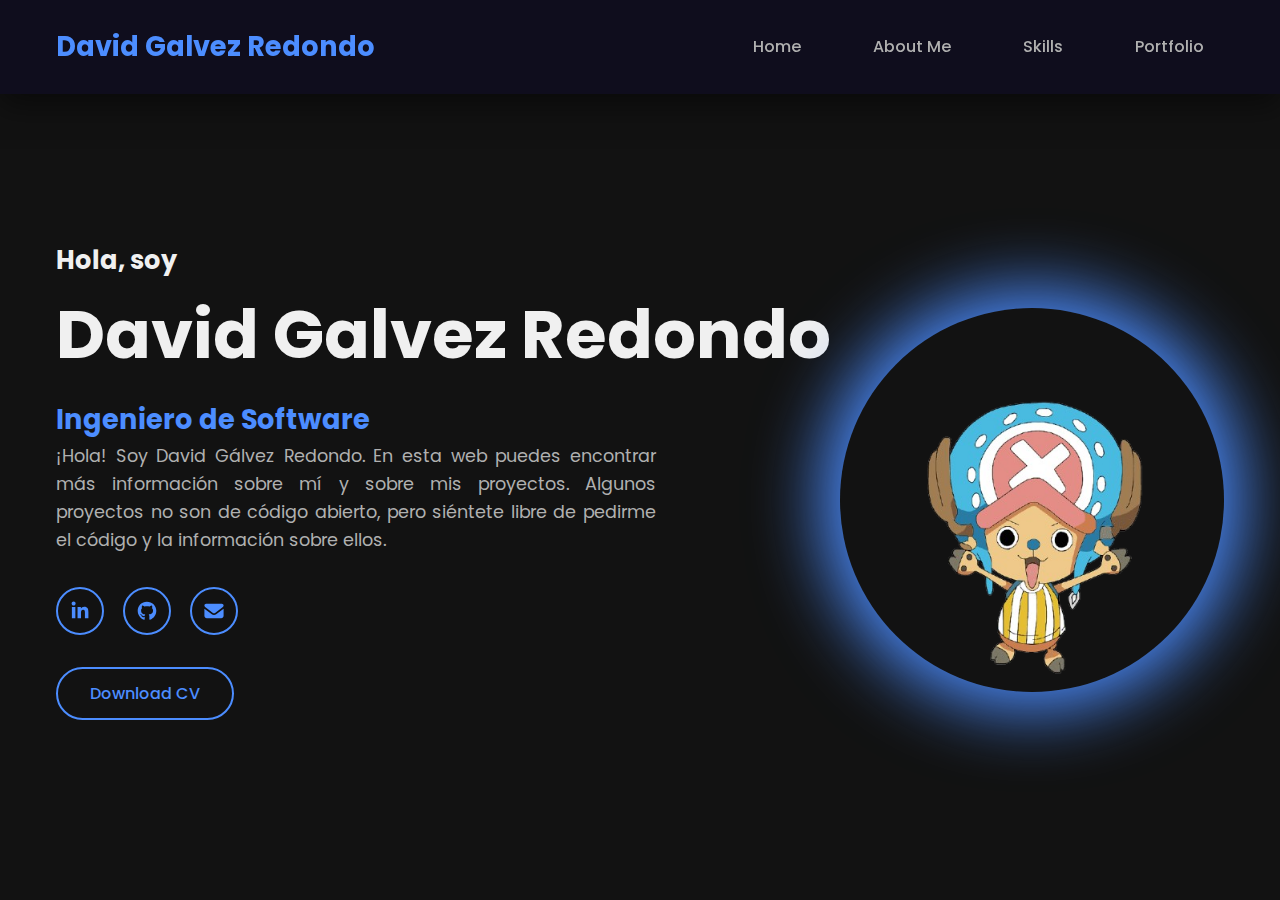
<file: Index.html>
<!DOCTYPE html>
<html lang="es">
<head>
    <meta charset="UTF-8" />
    <meta name="viewport" content="width=device-width, initial-scale=1.0" />
    <title>David Galvez Redondo</title>
    <link href="https://fonts.googleapis.com/css2?family=Poppins:wght@300;400;600;700&display=swap" rel="stylesheet"/>
    <link rel="stylesheet" href="css/style.css" />
</head>
<body>
    <header class="header">
        <div class="container">
            <h1 class="logo">David Galvez Redondo</h1>
            <nav>
                <ul class="nav-list">
                    <li><a href="#">Home</a></li>
                    <li><a href="about.html">About Me</a></li>
                    <li><a href="skills.html">Skills</a></li>
                    <li><a href="portfolio.html">Portfolio</a></li>
                </ul>
            </nav>
        </div>
    </header>

    <section class="hero">
        <div class="container hero-inner">
            <div class="hero-text">
                <h2>Hola, soy</h2>
                <h1>David&nbsp;Galvez&nbsp;Redondo</h1>
                <h3><span>Ingeniero&nbsp;de&nbsp;Software</span></h3>
                <p> ¡Hola! Soy David Gálvez Redondo. En esta web puedes encontrar más información sobre mí y sobre mis proyectos. Algunos proyectos no son de código abierto, pero siéntete libre de pedirme el código y la información sobre ellos.</p>
                <div class="social-links">
                    <a href="https://www.linkedin.com/in/davidgalvezredondo" target="_blank">
                        <svg xmlns="http://www.w3.org/2000/svg" viewBox="0 0 640 640" fill="currentColor" width="24" height="24">
                            <path d="M196.3 512L103.4 512L103.4 212.9L196.3 212.9L196.3 512zM149.8 172.1C120.1 172.1 96 147.5 96 117.8C96 103.5 101.7 89.9 111.8 79.8C121.9 69.7 135.6 64 149.8 64C164 64 177.7 69.7 187.8 79.8C197.9 89.9 203.6 103.6 203.6 117.8C203.6 147.5 179.5 172.1 149.8 172.1zM543.9 512L451.2 512L451.2 366.4C451.2 331.7 450.5 287.2 402.9 287.2C354.6 287.2 347.2 324.9 347.2 363.9L347.2 512L254.4 512L254.4 212.9L343.5 212.9L343.5 253.7L344.8 253.7C357.2 230.2 387.5 205.4 432.7 205.4C526.7 205.4 544 267.3 544 347.7L544 512L543.9 512z"/>
                        </svg>
                    </a>
                    <a href="https://github.com/davidgalvezredondo" target="_blank">
                        <svg xmlns="http://www.w3.org/2000/svg" viewBox="0 0 640 640" fill="currentColor" width="24" height="24">
                            <path d="M237.9 461.4C237.9 463.4 235.6 465 232.7 465C229.4 465.3 227.1 463.7 227.1 461.4C227.1 459.4 229.4 457.8 232.3 457.8C235.3 457.5 237.9 459.1 237.9 461.4zM206.8 456.9C206.1 458.9 208.1 461.2 211.1 461.8C213.7 462.8 216.7 461.8 217.3 459.8C217.9 457.8 216 455.5 213 454.6C210.4 453.9 207.5 454.9 206.8 456.9zM251 455.2C248.1 455.9 246.1 457.8 246.4 460.1C246.7 462.1 249.3 463.4 252.3 462.7C255.2 462 257.2 460.1 256.9 458.1C256.6 456.2 253.9 454.9 251 455.2zM316.8 72C178.1 72 72 177.3 72 316C72 426.9 141.8 521.8 241.5 555.2C254.3 557.5 258.8 549.6 258.8 543.1C258.8 536.9 258.5 502.7 258.5 481.7C258.5 481.7 188.5 496.7 173.8 451.9C173.8 451.9 162.4 422.8 146 415.3C146 415.3 123.1 399.6 147.6 399.9C147.6 399.9 172.5 401.9 186.2 425.7C208.1 464.3 244.8 453.2 259.1 446.6C261.4 430.6 267.9 419.5 275.1 412.9C219.2 406.7 162.8 398.6 162.8 302.4C162.8 274.9 170.4 261.1 186.4 243.5C183.8 237 175.3 210.2 189 175.6C209.9 169.1 258 202.6 258 202.6C278 197 299.5 194.1 320.8 194.1C342.1 194.1 363.6 197 383.6 202.6C383.6 202.6 431.7 169 452.6 175.6C466.3 210.3 457.8 237 455.2 243.5C471.2 261.2 481 275 481 302.4C481 398.9 422.1 406.6 366.2 412.9C375.4 420.8 383.2 435.8 383.2 459.3C383.2 493 382.9 534.7 382.9 542.9C382.9 549.4 387.5 557.3 400.2 555C500.2 521.8 568 426.9 568 316C568 177.3 455.5 72 316.8 72zM169.2 416.9C167.9 417.9 168.2 420.2 169.9 422.1C171.5 423.7 173.8 424.4 175.1 423.1C176.4 422.1 176.1 419.8 174.4 417.9C172.8 416.3 170.5 415.6 169.2 416.9zM158.4 408.8C157.7 410.1 158.7 411.7 160.7 412.7C162.3 413.7 164.3 413.4 165 412C165.7 410.7 164.7 409.1 162.7 408.1C160.7 407.5 159.1 407.8 158.4 408.8zM190.8 444.4C189.2 445.7 189.8 448.7 192.1 450.6C194.4 452.9 197.3 453.2 198.6 451.6C199.9 450.3 199.3 447.3 197.3 445.4C195.1 443.1 192.1 442.8 190.8 444.4zM179.4 429.7C177.8 430.7 177.8 433.3 179.4 435.6C181 437.9 183.7 438.9 185 437.9C186.6 436.6 186.6 434 185 431.7C183.6 429.4 181 428.4 179.4 429.7z"/>
                        </svg>
                    </a>
                    <a href="mailto:galvez.redondo.david@gmail.com">
                        <svg xmlns="http://www.w3.org/2000/svg" viewBox="0 0 640 640" fill="currentColor" width="24" height="24">
                            <path d="M112 128C85.5 128 64 149.5 64 176C64 191.1 71.1 205.3 83.2 214.4L291.2 370.4C308.3 383.2 331.7 383.2 348.8 370.4L556.8 214.4C568.9 205.3 576 191.1 576 176C576 149.5 554.5 128 528 128L112 128zM64 260L64 448C64 483.3 92.7 512 128 512L512 512C547.3 512 576 483.3 576 448L576 260L377.6 408.8C343.5 434.4 296.5 434.4 262.4 408.8L64 260z"/>
                        </svg>
                    </a>
                </div>
                <a href="#" class="btn">Download CV</a>
            </div>
            <div class="hero-image">
                <img src="img/chopper.png" alt="chopper" />
            </div>
        </div>
    </section>
</body>
</html>
</file>
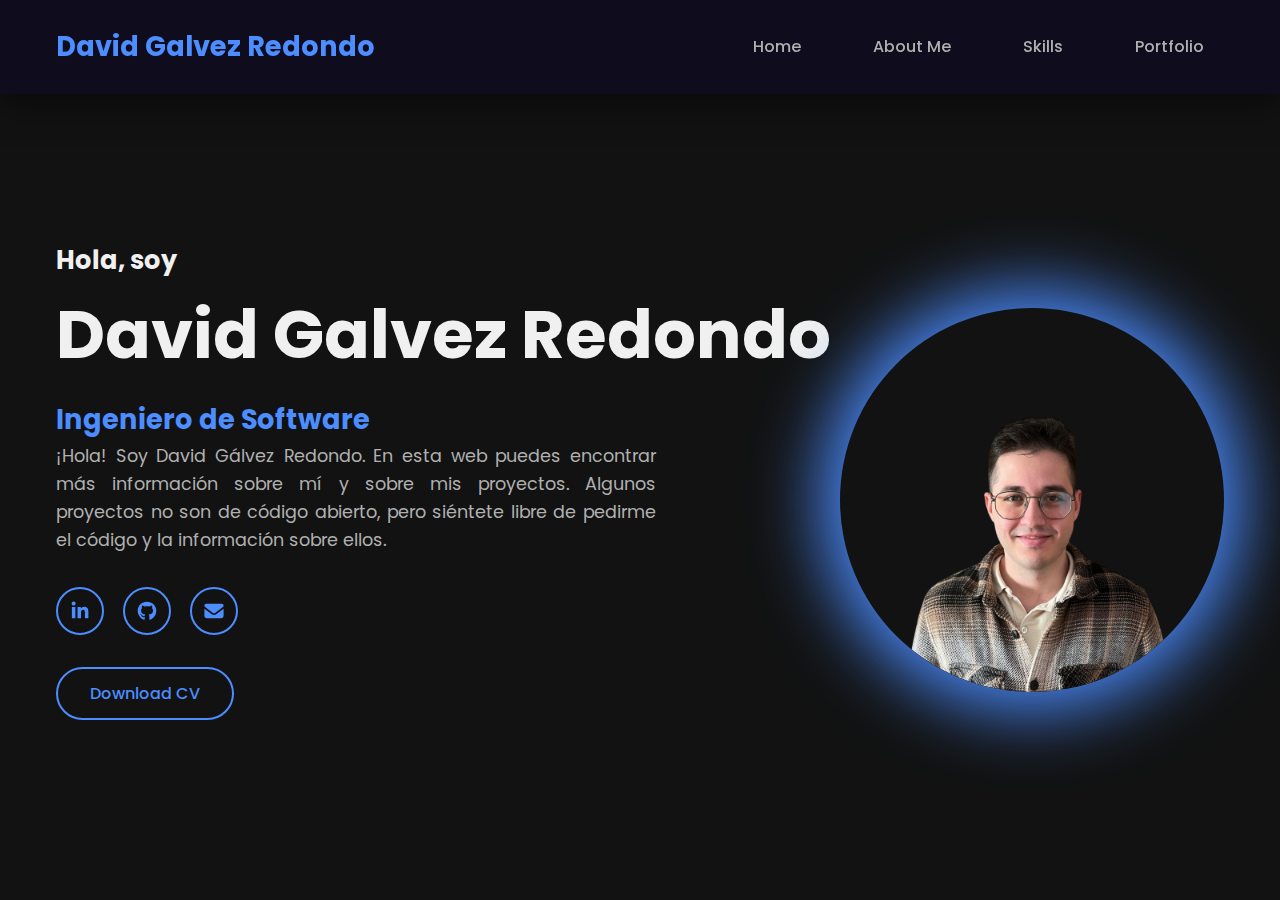
<file: index.html>
<!DOCTYPE html>
<html lang="es">
<head>
    <meta charset="UTF-8" />
    <meta name="viewport" content="width=device-width, initial-scale=1.0" />
    <title>David Galvez Redondo</title>
    <link href="https://fonts.googleapis.com/css2?family=Poppins:wght@300;400;600;700&display=swap" rel="stylesheet"/>
    <link rel="stylesheet" href="css/style.css" />
</head>
<body>
    <header class="header">
        <div class="container">
            <h1 class="logo">David Galvez Redondo</h1>
            <nav>
                <ul class="nav-list">
                    <li><a href="#">Home</a></li>
                    <li><a href="about.html">About Me</a></li>
                    <li><a href="skills.html">Skills</a></li>
                    <li><a href="portfolio.html">Portfolio</a></li>
                </ul>
            </nav>
        </div>
    </header>

    <section class="hero">
        <div class="container hero-inner">
            <div class="hero-text">
                <h2>Hola, soy</h2>
                <h1>David&nbsp;Galvez&nbsp;Redondo</h1>
                <h3><span>Ingeniero&nbsp;de&nbsp;Software</span></h3>
                <p> ¡Hola! Soy David Gálvez Redondo. En esta web puedes encontrar más información sobre mí y sobre mis proyectos. Algunos proyectos no son de código abierto, pero siéntete libre de pedirme el código y la información sobre ellos.</p>
                <div class="social-links">
                    <a href="https://www.linkedin.com/in/davidgalvezredondo" target="_blank">
                        <svg xmlns="http://www.w3.org/2000/svg" viewBox="0 0 640 640" fill="currentColor" width="24" height="24">
                            <path d="M196.3 512L103.4 512L103.4 212.9L196.3 212.9L196.3 512zM149.8 172.1C120.1 172.1 96 147.5 96 117.8C96 103.5 101.7 89.9 111.8 79.8C121.9 69.7 135.6 64 149.8 64C164 64 177.7 69.7 187.8 79.8C197.9 89.9 203.6 103.6 203.6 117.8C203.6 147.5 179.5 172.1 149.8 172.1zM543.9 512L451.2 512L451.2 366.4C451.2 331.7 450.5 287.2 402.9 287.2C354.6 287.2 347.2 324.9 347.2 363.9L347.2 512L254.4 512L254.4 212.9L343.5 212.9L343.5 253.7L344.8 253.7C357.2 230.2 387.5 205.4 432.7 205.4C526.7 205.4 544 267.3 544 347.7L544 512L543.9 512z"/>
                        </svg>
                    </a>
                    <a href="https://github.com/davidgalvezredondo" target="_blank">
                        <svg xmlns="http://www.w3.org/2000/svg" viewBox="0 0 640 640" fill="currentColor" width="24" height="24">
                            <path d="M237.9 461.4C237.9 463.4 235.6 465 232.7 465C229.4 465.3 227.1 463.7 227.1 461.4C227.1 459.4 229.4 457.8 232.3 457.8C235.3 457.5 237.9 459.1 237.9 461.4zM206.8 456.9C206.1 458.9 208.1 461.2 211.1 461.8C213.7 462.8 216.7 461.8 217.3 459.8C217.9 457.8 216 455.5 213 454.6C210.4 453.9 207.5 454.9 206.8 456.9zM251 455.2C248.1 455.9 246.1 457.8 246.4 460.1C246.7 462.1 249.3 463.4 252.3 462.7C255.2 462 257.2 460.1 256.9 458.1C256.6 456.2 253.9 454.9 251 455.2zM316.8 72C178.1 72 72 177.3 72 316C72 426.9 141.8 521.8 241.5 555.2C254.3 557.5 258.8 549.6 258.8 543.1C258.8 536.9 258.5 502.7 258.5 481.7C258.5 481.7 188.5 496.7 173.8 451.9C173.8 451.9 162.4 422.8 146 415.3C146 415.3 123.1 399.6 147.6 399.9C147.6 399.9 172.5 401.9 186.2 425.7C208.1 464.3 244.8 453.2 259.1 446.6C261.4 430.6 267.9 419.5 275.1 412.9C219.2 406.7 162.8 398.6 162.8 302.4C162.8 274.9 170.4 261.1 186.4 243.5C183.8 237 175.3 210.2 189 175.6C209.9 169.1 258 202.6 258 202.6C278 197 299.5 194.1 320.8 194.1C342.1 194.1 363.6 197 383.6 202.6C383.6 202.6 431.7 169 452.6 175.6C466.3 210.3 457.8 237 455.2 243.5C471.2 261.2 481 275 481 302.4C481 398.9 422.1 406.6 366.2 412.9C375.4 420.8 383.2 435.8 383.2 459.3C383.2 493 382.9 534.7 382.9 542.9C382.9 549.4 387.5 557.3 400.2 555C500.2 521.8 568 426.9 568 316C568 177.3 455.5 72 316.8 72zM169.2 416.9C167.9 417.9 168.2 420.2 169.9 422.1C171.5 423.7 173.8 424.4 175.1 423.1C176.4 422.1 176.1 419.8 174.4 417.9C172.8 416.3 170.5 415.6 169.2 416.9zM158.4 408.8C157.7 410.1 158.7 411.7 160.7 412.7C162.3 413.7 164.3 413.4 165 412C165.7 410.7 164.7 409.1 162.7 408.1C160.7 407.5 159.1 407.8 158.4 408.8zM190.8 444.4C189.2 445.7 189.8 448.7 192.1 450.6C194.4 452.9 197.3 453.2 198.6 451.6C199.9 450.3 199.3 447.3 197.3 445.4C195.1 443.1 192.1 442.8 190.8 444.4zM179.4 429.7C177.8 430.7 177.8 433.3 179.4 435.6C181 437.9 183.7 438.9 185 437.9C186.6 436.6 186.6 434 185 431.7C183.6 429.4 181 428.4 179.4 429.7z"/>
                        </svg>
                    </a>
                    <a href="mailto:galvez.redondo.david@gmail.com">
                        <svg xmlns="http://www.w3.org/2000/svg" viewBox="0 0 640 640" fill="currentColor" width="24" height="24">
                            <path d="M112 128C85.5 128 64 149.5 64 176C64 191.1 71.1 205.3 83.2 214.4L291.2 370.4C308.3 383.2 331.7 383.2 348.8 370.4L556.8 214.4C568.9 205.3 576 191.1 576 176C576 149.5 554.5 128 528 128L112 128zM64 260L64 448C64 483.3 92.7 512 128 512L512 512C547.3 512 576 483.3 576 448L576 260L377.6 408.8C343.5 434.4 296.5 434.4 262.4 408.8L64 260z"/>
                        </svg>
                    </a>
                </div>
                <a href="pdf/CV DAVID GALVEZ REDONDO.pdf" class="btn">Download CV</a>
            </div>
            <div class="hero-image">
                <img src="img/David.png" alt="chopper" />
            </div>
        </div>
    </section>
    
</body>
</html>
</file>
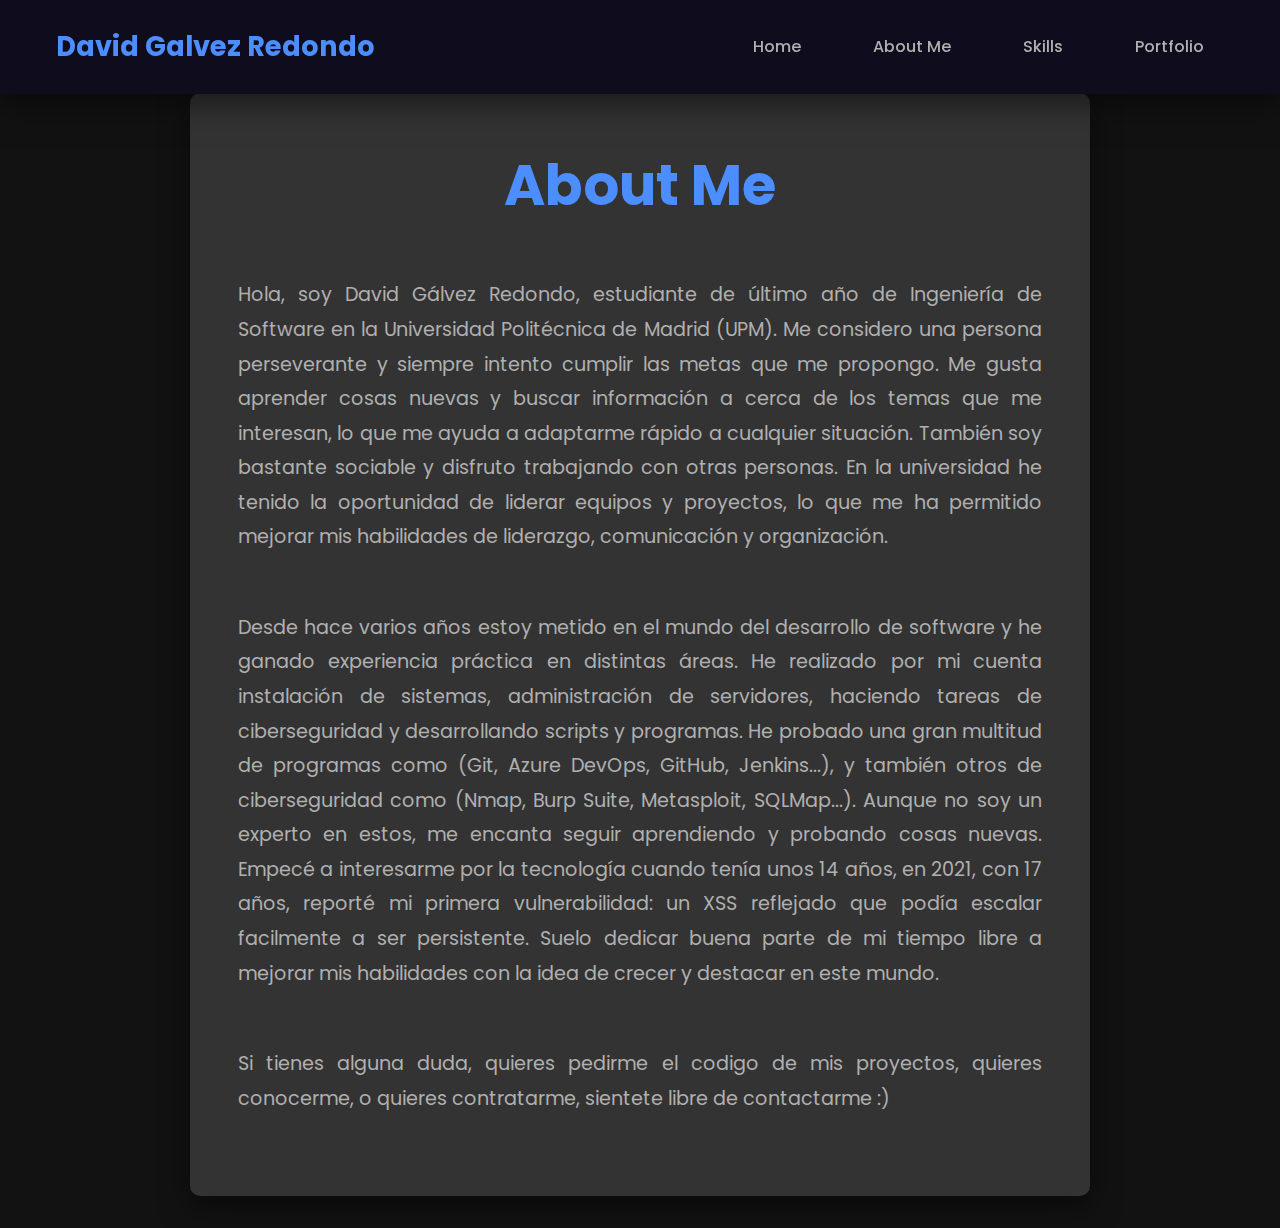
<file: About.html>
<!DOCTYPE html>
<html lang="es">
<head>
    <meta charset="UTF-8" />
    <meta name="viewport" content="width=device-width, initial-scale=1.0" />
    <title>David Galvez Redondo - About Me</title>
    <link href="https://fonts.googleapis.com/css2?family=Poppins:wght@300;400;600;700&display=swap" rel="stylesheet"/>
    <link rel="stylesheet" href="css/style.css" />
</head>
<body>
    <header class="header">
        <div class="container">
            <h1 class="logo">David Galvez Redondo</h1>
            <nav>
                <ul class="nav-list">
                    <li><a href="Index.html">Home</a></li>
                    <li><a href="#">About Me</a></li>
                    <li><a href="Skills.html">Skills</a></li>
                    <li><a href="Portfolio.html">Portfolio</a></li>
                </ul>
            </nav>
        </div>
    </header>

    <!-- About Me Section -->
    <section class="about-me">
        <div class="about-container">
            <div class="about-text">
                <h1 style="text-align: center;">About Me</h1>
                <p>Hola, soy David Gálvez Redondo, estudiante de último año de Ingeniería de Software en la Universidad Politécnica de Madrid (UPM). Me considero una persona perseverante y siempre intento cumplir las metas que me propongo. Me gusta aprender cosas nuevas y buscar información a cerca de los temas que me interesan, lo que me ayuda a adaptarme rápido a cualquier situación. También soy bastante sociable y disfruto trabajando con otras personas. En la universidad he tenido la oportunidad de liderar equipos y proyectos, lo que me ha permitido mejorar mis habilidades de liderazgo, comunicación y organización.</p>
                <p>Desde hace varios años estoy metido en el mundo del desarrollo de software y he ganado experiencia práctica en distintas áreas. He realizado por mi cuenta instalación de sistemas, administración de servidores, haciendo tareas de ciberseguridad y desarrollando scripts y programas. He probado una gran multitud de programas como (Git, Azure DevOps, GitHub, Jenkins...), y también otros de ciberseguridad como (Nmap, Burp Suite, Metasploit, SQLMap...). Aunque no soy un experto en estos, me encanta seguir aprendiendo y probando cosas nuevas. Empecé a interesarme por la tecnología cuando tenía unos 14 años, en 2021, con 17 años, reporté mi primera vulnerabilidad: un XSS reflejado que podía escalar facilmente a ser persistente. Suelo dedicar buena parte de mi tiempo libre a mejorar mis habilidades con la idea de crecer y destacar en este mundo.</p>
                <p>Si tienes alguna duda, quieres pedirme el codigo de mis proyectos, quieres conocerme, o quieres contratarme, sientete libre de contactarme :)</p>
        </div>
    </section>

</body>
</html>
</file>
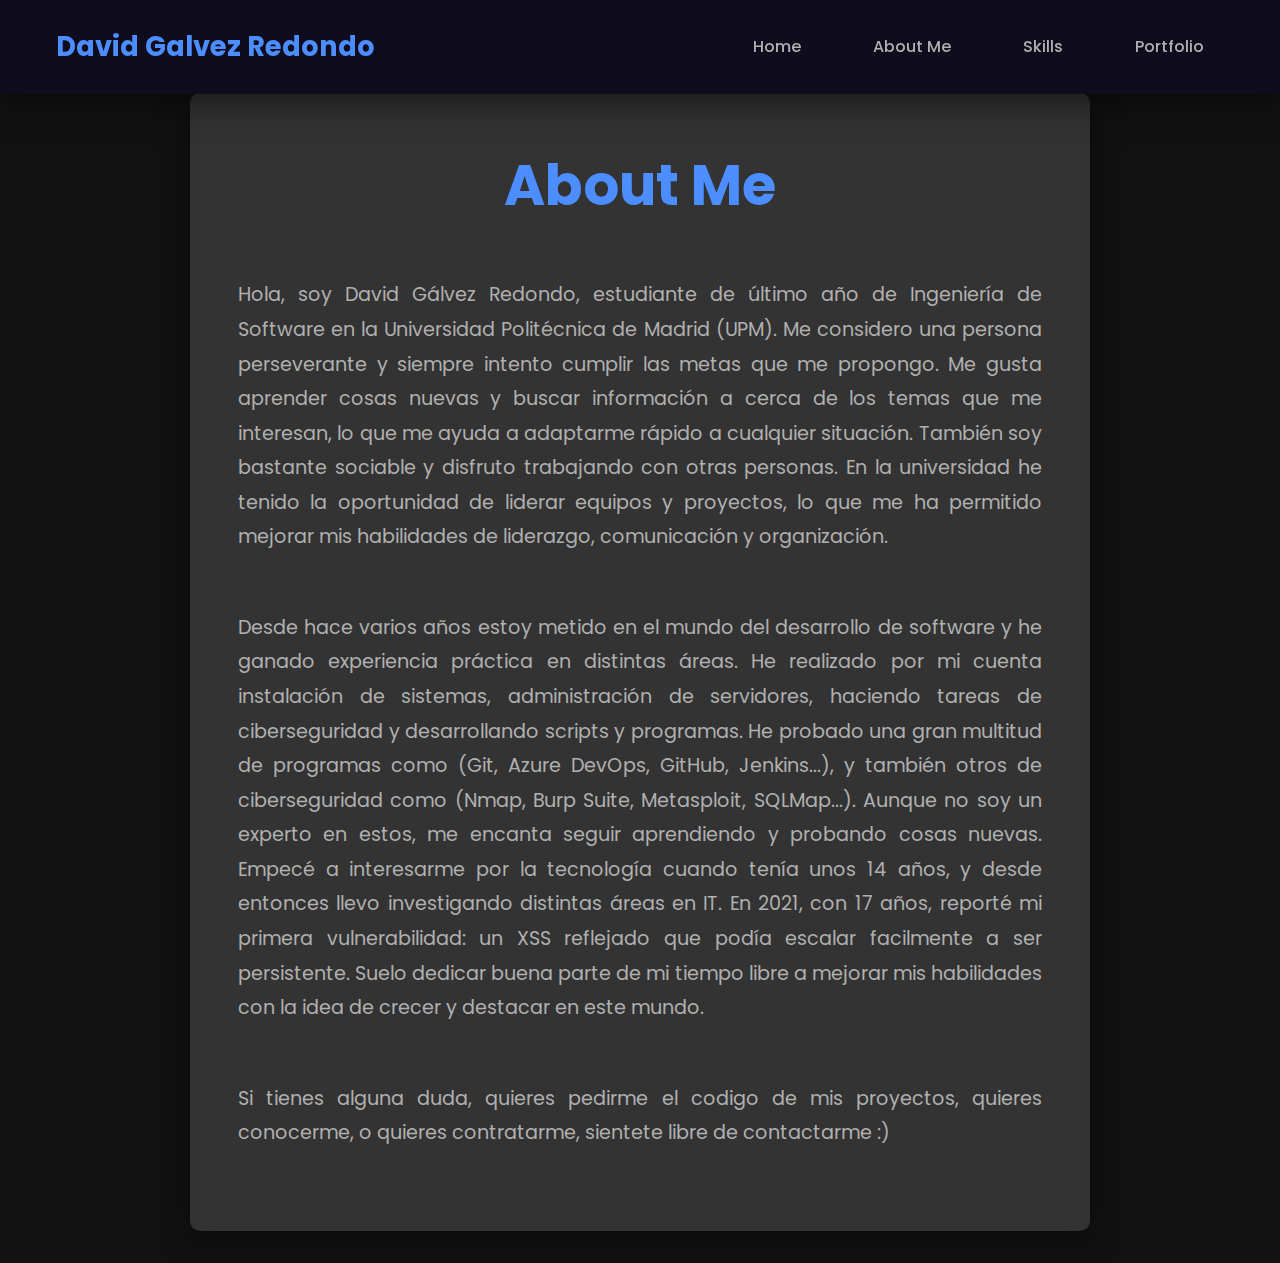
<file: about.html>
<!DOCTYPE html>
<html lang="es">
<head>
    <meta charset="UTF-8" />
    <meta name="viewport" content="width=device-width, initial-scale=1.0" />
    <title>David Galvez Redondo - About Me</title>
    <link href="https://fonts.googleapis.com/css2?family=Poppins:wght@300;400;600;700&display=swap" rel="stylesheet"/>
    <link rel="stylesheet" href="css/style.css" />
</head>
<body>
    <header class="header">
        <div class="container">
            <h1 class="logo">David Galvez Redondo</h1>
            <nav>
                <ul class="nav-list">
                    <li><a href="index.html">Home</a></li>
                    <li><a href="#">About Me</a></li>
                    <li><a href="skills.html">Skills</a></li>
                    <li><a href="portfolio.html">Portfolio</a></li>
                </ul>
            </nav>
        </div>
    </header>

    <section class="about-me">
        <div class="about-container">
            <div class="about-text">
                <h1 style="text-align: center;">About Me</h1>
                <p>Hola, soy David Gálvez Redondo, estudiante de último año de Ingeniería de Software en la Universidad Politécnica de Madrid (UPM). Me considero una persona perseverante y siempre intento cumplir las metas que me propongo. Me gusta aprender cosas nuevas y buscar información a cerca de los temas que me interesan, lo que me ayuda a adaptarme rápido a cualquier situación. También soy bastante sociable y disfruto trabajando con otras personas. En la universidad he tenido la oportunidad de liderar equipos y proyectos, lo que me ha permitido mejorar mis habilidades de liderazgo, comunicación y organización.</p>
                <p>Desde hace varios años estoy metido en el mundo del desarrollo de software y he ganado experiencia práctica en distintas áreas. He realizado por mi cuenta instalación de sistemas, administración de servidores, haciendo tareas de ciberseguridad y desarrollando scripts y programas. He probado una gran multitud de programas como (Git, Azure DevOps, GitHub, Jenkins...), y también otros de ciberseguridad como (Nmap, Burp Suite, Metasploit, SQLMap...). Aunque no soy un experto en estos, me encanta seguir aprendiendo y probando cosas nuevas. Empecé a interesarme por la tecnología cuando tenía unos 14 años, y desde entonces llevo investigando distintas áreas en IT. En 2021, con 17 años, reporté mi primera vulnerabilidad: un XSS reflejado que podía escalar facilmente a ser persistente. Suelo dedicar buena parte de mi tiempo libre a mejorar mis habilidades con la idea de crecer y destacar en este mundo.</p>
                <p>Si tienes alguna duda, quieres pedirme el codigo de mis proyectos, quieres conocerme, o quieres contratarme, sientete libre de contactarme :)</p>
        </div>
    </section>

</body>
</html>
</file>
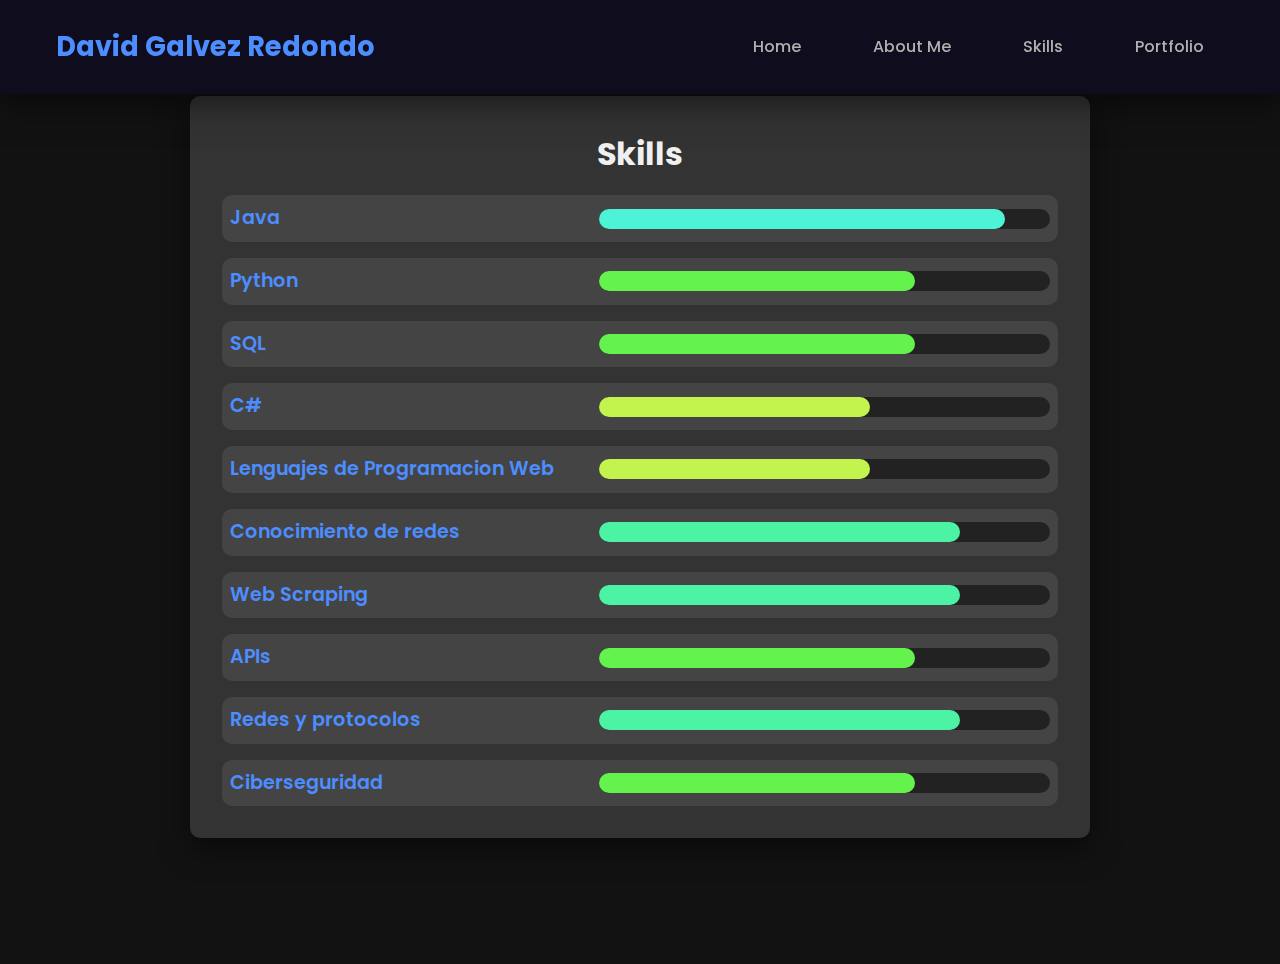
<file: Skills.html>
<!DOCTYPE html>
<html lang="es">
<head>
    <meta charset="UTF-8" />
    <meta name="viewport" content="width=device-width, initial-scale=1.0" />
    <title>David Galvez Redondo - Skills</title>
    <link href="https://fonts.googleapis.com/css2?family=Poppins:wght@300;400;600;700&display=swap" rel="stylesheet"/>
    <link rel="stylesheet" href="css/style.css" />
</head>
<body>
    <header class="header">
        <div class="container">
            <h1 class="logo">David Galvez Redondo</h1>
            <nav>
                <ul class="nav-list">
                    <li><a href="index.html">Home</a></li>
                    <li><a href="about.html">About Me</a></li>
                    <li><a href="#">Skills</a></li>
                    <li><a href="portfolio.html">Portfolio</a></li>
                </ul>
            </nav>
        </div>
    </header>

    <section class="skills-section">
        <div class="skills-container">
            <h1>Skills</h1>

            <div class="skill-item">
                <div class="skill-name">Java</div>
                <div class="skill-bar-container">
                    <div class="skill-bar level-9"></div>
                </div>
            </div>

            <div class="skill-item">
                <div class="skill-name">Python</div>
                <div class="skill-bar-container">
                    <div class="skill-bar level-7"></div>
                </div>
            </div>

            <div class="skill-item">
                <div class="skill-name">SQL</div>
                <div class="skill-bar-container">
                    <div class="skill-bar level-7"></div>
                </div>
            </div>

            <div class="skill-item">
                <div class="skill-name">C#</div>
                <div class="skill-bar-container">
                    <div class="skill-bar level-6"></div>
                </div>
            </div>

            <div class="skill-item">
                <div class="skill-name">Lenguajes de Programacion Web</div>
                <div class="skill-bar-container">
                    <div class="skill-bar level-6"></div>
                </div>
            </div>

            <div class="skill-item">
                <div class="skill-name">Conocimiento de redes</div>
                <div class="skill-bar-container">
                    <div class="skill-bar level-8"></div>
                </div>
            </div>

            <div class="skill-item">
                <div class="skill-name">Web Scraping</div>
                <div class="skill-bar-container">
                    <div class="skill-bar level-8"></div>
                </div>
            </div>

            <div class="skill-item">
                <div class="skill-name">APIs</div>
                <div class="skill-bar-container">
                    <div class="skill-bar level-7"></div>
                </div>
            </div>

            <div class="skill-item">
                <div class="skill-name">Redes y protocolos</div>
                <div class="skill-bar-container">
                    <div class="skill-bar level-8"></div>
                </div>
            </div>

            <div class="skill-item">
                <div class="skill-name">Ciberseguridad</div>
                <div class="skill-bar-container">
                    <div class="skill-bar level-7"></div>
                </div>
            </div>
        </div>
    </section>

</body>
</html>
</file>
<file: css/style.css>
:root {
  --color-bg: #121212;
  --color-primary: #4c8dff;
  --color-text: #f0f0f0;
  --color-text-secondary: #b0b0b0;
  --color-nav: #b0b0b0;
  --color-accent: #5be3c7;
  --shadow: 0 10px 30px rgba(0, 0, 0, 0.5);
  --font-family: 'Poppins', sans-serif;
  --font-size-base: 1rem;
}

* {
  margin: 0;
  padding: 0;
  box-sizing: border-box;
}

body {
  background: var(--color-bg);
  color: var(--color-text);
  font-family: var(--font-family);
  line-height: 1.6;
  font-size: var(--font-size-base);
}

.header {
  background-color: rgba(15, 13, 32, 0.85);
  padding: 1.5rem 2.5rem;
  position: fixed;
  top: 0;
  width: 100%;
  z-index: 1000;
  border-radius: var(--radius);
  box-shadow: var(--shadow);
  backdrop-filter: blur(12px);
}

.container {
  max-width: 1200px;
  margin: 0 auto;
  display: flex;
  align-items: center;
  justify-content: space-between;
  padding: 0 1rem;
}

.logo {
  font-size: clamp(1rem, 2.5vw, 1.7rem);
  font-weight: 700;
  color: var(--color-primary);
}

.nav-list {
  display: flex;
  gap: 2rem;
  list-style: none;
}

.nav-list a {
  color: var(--color-nav);
  text-decoration: none;
  font-weight: 500;
  transition: color 0.3s, transform 0.2s;
  padding: 10px 20px;
  display: inline-block;
}

.nav-list a:hover {
  color: var(--color-primary);
  transform: scale(1.05);
}

.portfolio-section {
  padding: 8rem 2rem 2rem;
}

.portfolio-cards {
  display: flex;
  flex-wrap: wrap;
  gap: 2rem;
  justify-content: space-around;
}

.portfolio-card {
  background-color: #333;
  border-radius: 10px;
  box-shadow: var(--shadow);
  width: 100%;
  max-width: 300px;
  overflow: hidden;
  transition: transform 0.3s ease-in-out;
}

.portfolio-card:hover {
  transform: scale(1.05);
}

.portfolio-card-img {
    width: 100%;
    height: auto;
    object-fit: cover;
}

.portfolio-card-title {
  font-size: 1.5rem;
  color: var(--color-primary);
  padding: 1rem;
}

.portfolio-card-description {
  font-size: 1rem;
  color: var(--color-text-secondary);
  padding: 0 1rem 1rem;
  text-align: justify;
}

.hero {
  padding: 15rem 2rem 5rem;
  display: flex;
  align-items: center;
  justify-content: center;
}

.hero-inner {
  display: flex;
  align-items: center;
  justify-content: space-between;
  flex-wrap: wrap;
  width: 100%;
}

.hero-text {
  max-width: 600px;
  text-align: justify;
  margin-right: 2rem;
}

.hero-text h2, .hero-text h3 {
  font-size: clamp(1rem, 2.8vw, 1.6rem);
}

.hero-text h1 {
  font-size: clamp(2rem, 6vw, 4.2rem);
  font-weight: 700;
  margin-bottom: 0.625rem;
}

.hero-text h3 {
  font-size: clamp(1.1rem, 3.2vw, 1.7rem);
}

.hero-text h3 span {
  color: var(--color-primary);
}

.hero-text p {
  font-size: clamp(0.875rem, 2.5vw, 1.1rem);
  color: var(--color-text-secondary);
  margin-bottom: 2rem;
}

.social-links {
  display: flex;
  gap: 1.2rem;
  margin-bottom: 2rem;
  position: relative;
  z-index: 10;
}

.social-links a {
  width: 3rem;
  height: 3rem;
  border-radius: 50%;
  border: 2px solid var(--color-primary);
  display: flex;
  align-items: center;
  justify-content: center;
  color: var(--color-primary);
  text-decoration: none;
  transition: background 0.3s, color 0.3s;
}

.social-links a:hover {
  background: var(--color-primary);
  color: var(--color-bg);
}

.btn {
  display: inline-block;
  padding: 0.75rem 2rem;
  border: 2px solid var(--color-primary);
  border-radius: 30px;
  color: var(--color-primary);
  text-decoration: none;
  font-weight: 500;
  transition: background 0.3s, color 0.3s, transform 0.2s;
}

.btn:hover {
  background: var(--color-primary);
  color: var(--color-bg);
  transform: scale(1.1);
}

.hero-image {
  position: relative;
  flex: 0 0 auto;
  width: clamp(15rem, 35vw, 24rem);
  height: clamp(15rem, 35vw, 24rem);
  border-radius: 50%;
  overflow: hidden;
  margin-top: 2.5rem;
  box-shadow: 0 0 70px 18px var(--color-primary);
}

.hero-image img {
  position: absolute;
  top: 50%;
  left: 50%;
  width: 100%;
  height: 100%;
  object-fit: cover;
  transform: translate(-50%, -50%);
  border-radius: 50%;
}

.about-me {
  display: flex;
  justify-content: center;
  align-items: center;
  min-height: 100vh;
  padding: 2rem;
}

.about-container {
  background-color: #333;
  border-radius: 10px;
  box-shadow: var(--shadow);
  width: 80%;
  max-width: 900px;
  margin-top: 5%;
  padding: 3rem;
  text-align: justify;
}

.about-text {
  color: var(--color-text);
  display: flex;
  flex-direction: column;
  gap: 1.5rem;
}

.about-text h1 {
  font-size: clamp(2rem, 5vw, 3.5rem);
  font-weight: 700;
  color: var(--color-primary);
  margin-bottom: 1.5rem;
}

.about-text p {
  font-size: clamp(1rem, 2.5vw, 1.2rem);
  color: var(--color-text-secondary);
  line-height: 1.8;
  margin-bottom: 2rem;
}

.skills-section {
  margin-top: 5%;
  display: flex;
  justify-content: center;
  align-items: flex-start;
  min-height: 100vh;
  padding-top: 2rem;
}

.skills-container {
  background-color: #333;
  border-radius: 10px;
  box-shadow: var(--shadow);
  width: 80%;
  max-width: 900px;
  padding: 2rem;
  margin-bottom: 2rem;
  text-align: center;
  max-height: none;
}

.skill-item {
  display: flex;
  justify-content: space-between;
  align-items: center;
  margin-top: 1rem;
  padding: 0.5rem;
  background-color: #444;
  border-radius: 10px;
}

.skill-name {
  font-size: 1.2rem;
  font-weight: 600;
  color: var(--color-primary);
  width: 40%;
  text-align: left;
}

.skill-bar-container {
  width: 55%;
  background-color: #222;
  border-radius: 10px;
  position: relative;
  height: 20px;
}

.skill-bar {
  height: 100%;
  border-radius: 10px;
  transition: width 0.3s ease-in-out;
}

.skill-bar.level-1 { width: 10%; background-color: #ff4d4d; }
.skill-bar.level-2 { width: 20%; background-color: #ff6f4d; }
.skill-bar.level-3 { width: 30%; background-color: #ff914d; }
.skill-bar.level-4 { width: 40%; background-color: #ffb14d; }
.skill-bar.level-5 { width: 50%; background-color: #f3cc4d; }
.skill-bar.level-6 { width: 60%; background-color: #c3f34d; }
.skill-bar.level-7 { width: 70%; background-color: #64f34d; }
.skill-bar.level-8 { width: 80%; background-color: #4df3a4; }
.skill-bar.level-9 { width: 90%; background-color: #4df3d7; }
.skill-bar.level-10 { width: 100%; background-color: #4dffec; }

@media (min-width: 1800px) {
  :root {
    --font-size-base: 1.2rem;
  }

  body {
    font-size: var(--font-size-base);
  }

  .hero-text h1 {
    font-size: clamp(2.2rem, 6.5vw, 4.4rem);
  }

  .hero-text h2 {
    font-size: clamp(1.2rem, 3.2vw, 1.8rem);
  }

  .hero-text h3 {
    font-size: clamp(1.2rem, 3.7vw, 1.9rem);
  }

  .hero-text p {
    font-size: clamp(1rem, 2.7vw, 1.3rem);
  }

  .btn {
    font-size: 1.3rem;
  }
}

@media (max-width: 1200px) {
  .container {
    padding: 0 1.5rem;
  }

  .hero {
    padding-top: 13rem;
  }
}

body, html {
  overflow-x: hidden;
}

@media (max-width: 900px) {
  .header {
    padding: 1rem;
  }

  .container {
    padding: 0 1rem;
  }

  .nav-list {
    gap: 1rem;
    flex-wrap: wrap;
    justify-content: center;
    width: 100%;
    margin-top: 0.5rem;
  }

  .nav-list a {
    padding: 8px 15px;
    font-size: 0.9rem;
  }

  .logo {
    font-size: clamp(1.5rem, 5vw, 2rem);
  }
}

@media (max-width: 600px) {
  .nav-list {
    gap: 0.5rem;
    justify-content: space-between;
  }

  .nav-list a {
    padding: 8px 12px;
    font-size: 0.85rem;
  }

  .header {
    padding: 1rem;
  }

  .logo {
    font-size: clamp(1rem, 3vw, 1.5rem);
  }
}
</file>
